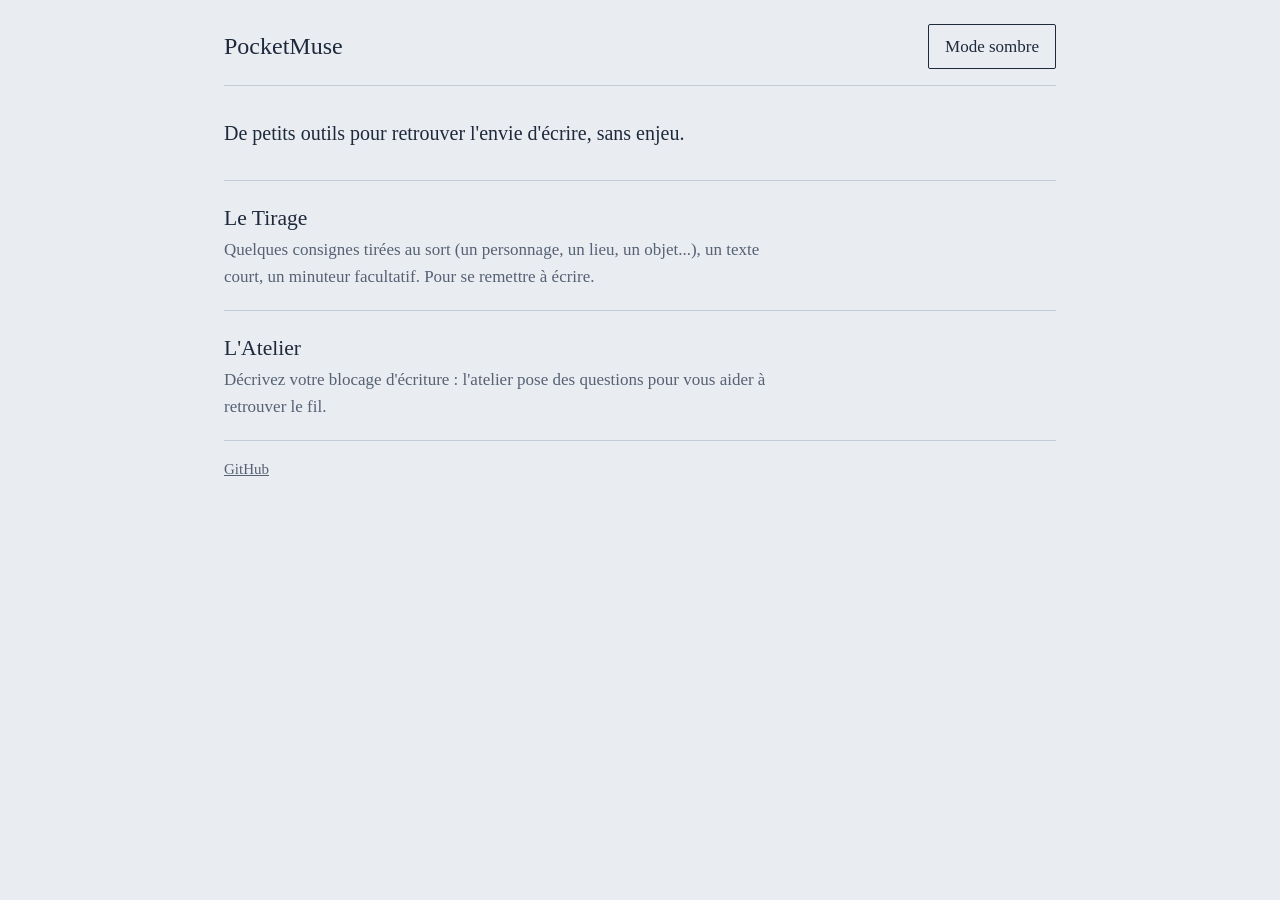
<file: index.html>
<!DOCTYPE html>
<html lang="fr">
    <head>
        <meta charset="utf-8">
        <meta name="viewport" content="width=device-width, initial-scale=1">
        <title>PocketMuse</title>
        <script>
            try {
                const choix = localStorage.getItem("theme");
                const sombre = matchMedia("(prefers-color-scheme: dark)").matches;
                document.documentElement.dataset.theme = choix || (sombre ? "dark" : "light");
            } catch (erreur) {
                document.documentElement.dataset.theme = "light";
            }
        </script>
        <link rel="stylesheet" href="style.css">
    </head>
    <body>

        <header class="entete">
            <h1 id="home">PocketMuse</h1>
            <button id="bascule-theme" type="button"></button>
        </header>

        <main>

            <p class="intro">De petits outils pour retrouver l'envie d'écrire, sans enjeu.</p>

            <ul class="outils">
                <li>
                    <a href="tirage/">
                        <span class="nom">Le Tirage</span>
                        <span class="description">Quelques consignes tirées au sort (un personnage, un lieu, un objet...), un texte court, un minuteur facultatif. Pour se remettre à écrire.</span>
                    </a>
                </li>
                <li>
                    <a href="atelier/">
                        <span class="nom">L'Atelier</span>
                        <span class="description">Décrivez votre blocage d'écriture : l'atelier pose des questions pour vous aider à retrouver le fil.</span>
                    </a>
                </li>
            </ul>
        
        </main>

        <footer>
            <a href="https://github.com/VonKavalier/pocket-muse" target="_blank" rel="noopener">GitHub</a>
        </footer>
        
        <script src="app.js"></script>
    </body>
</html>
</file>
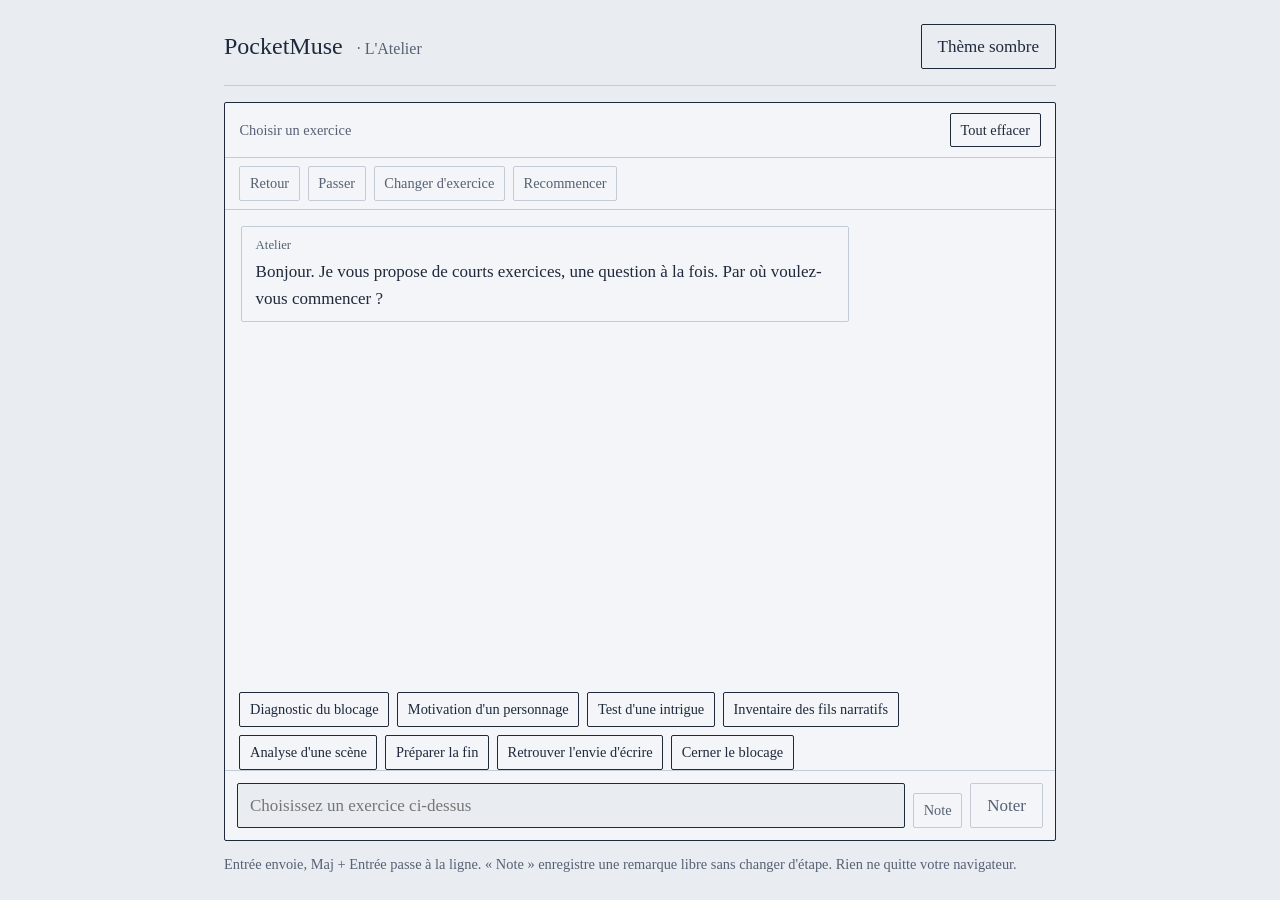
<file: atelier/index.html>
<!DOCTYPE html>
<html lang="fr">
<head>
  <meta charset="utf-8">
  <meta name="viewport" content="width=device-width, initial-scale=1">
  <title>PocketMuse · L'Atelier</title>
  <script>
    try {
      const choix = localStorage.getItem("theme");
      const sombre = matchMedia("(prefers-color-scheme: dark)").matches;
      document.documentElement.dataset.theme = choix || (sombre ? "dark" : "light");
    } catch (erreur) {
      document.documentElement.dataset.theme = "light";
    }
  </script>
  <link rel="stylesheet" href="../style.css">
  <link rel="stylesheet" href="style.css">
</head>
<body>

  <header class="entete">
    <h1 id="home">PocketMuse <span class="outil">L'Atelier</span></h1>
    <button id="bascule-theme" type="button"></button>
  </header>

  <main>

    <section class="fenetre" aria-label="Exercice avec l'atelier">

      <div class="barre">
        <span class="titre" id="progression"></span>
        <div class="reglages">
          <button id="effacer" class="petit" type="button">Tout effacer</button>
        </div>
      </div>

      <div class="actions" role="group" aria-label="Navigation dans l'exercice">
        <button id="retour" class="petit" type="button">Retour</button>
        <button id="passer" class="petit" type="button">Passer</button>
        <button id="changer" class="petit" type="button">Changer d'exercice</button>
        <button id="recommencer" class="petit" type="button">Recommencer</button>
      </div>

      <ul id="conversation" class="conversation" role="log" aria-live="off" aria-label="Échange avec l'atelier" tabindex="0"></ul>

      <div id="rapides" class="rapides" role="group" aria-label="Réponses rapides"></div>

      <form id="saisie" class="saisie">
        <textarea id="message" rows="1" autocomplete="off" aria-label="Votre réponse"></textarea>
        <button id="mode-note" class="petit" type="button" aria-pressed="false">Note</button>
        <button id="envoyer" class="principal" type="submit">Envoyer</button>
      </form>

      <p id="annonce" class="sr-only" aria-live="polite"></p>

    </section>

    <p class="aide">Entrée envoie, Maj + Entrée passe à la ligne. « Note » enregistre une remarque libre sans changer d'étape. Rien ne quitte votre navigateur.</p>

  </main>

  <script src="data.js"></script>
  <script src="moteur.js"></script>
  <script src="app.js"></script>
</body>
</html>
</file>
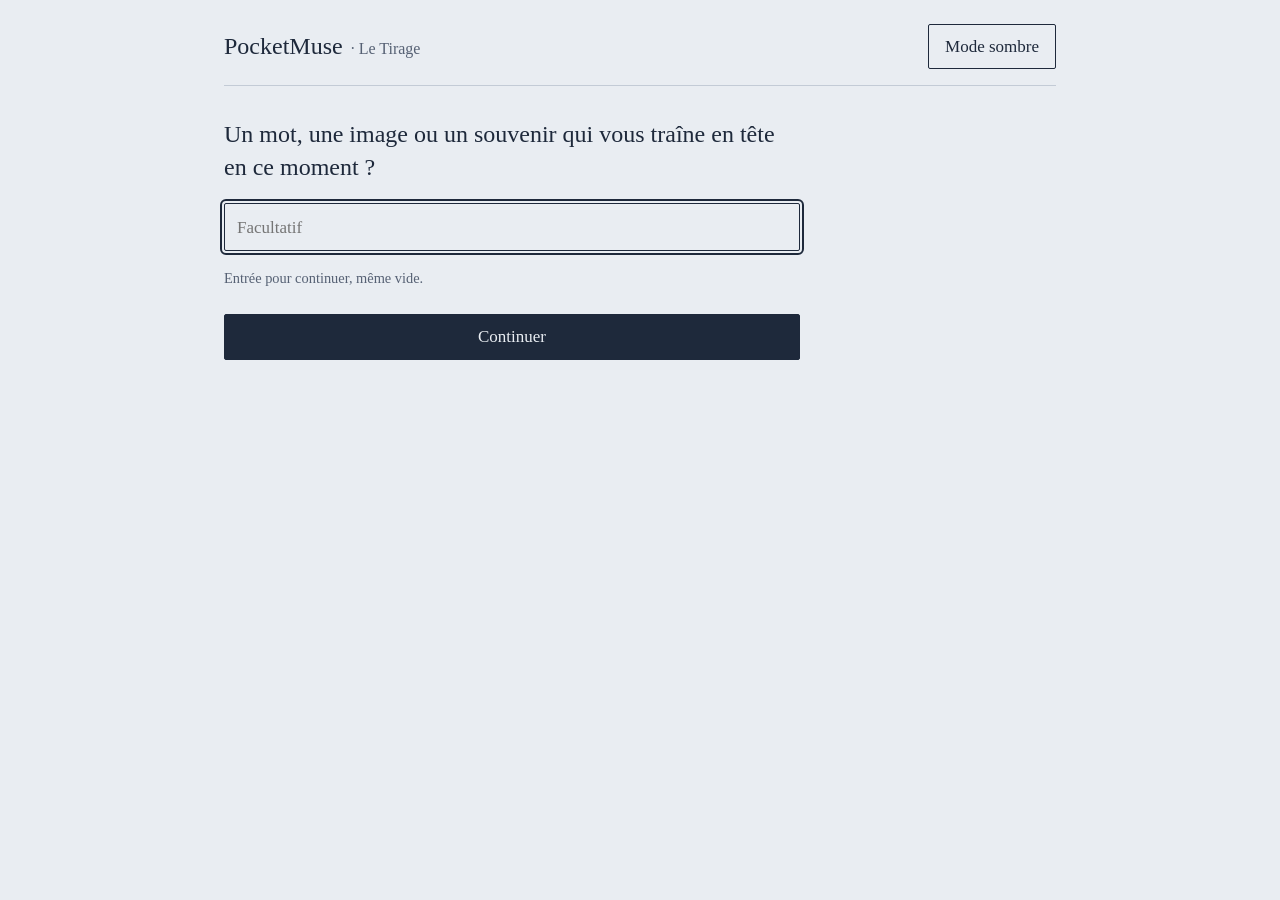
<file: tirage/index.html>
<!DOCTYPE html>
<html lang="fr">
<head>
  <meta charset="utf-8">
  <meta name="viewport" content="width=device-width, initial-scale=1">
  <title>PocketMuse · Le Tirage</title>
  <script>
    try {
      const choix = localStorage.getItem("theme");
      const sombre = matchMedia("(prefers-color-scheme: dark)").matches;
      document.documentElement.dataset.theme = choix || (sombre ? "dark" : "light");
    } catch (erreur) {
      document.documentElement.dataset.theme = "light";
    }
  </script>
  <link rel="stylesheet" href="../style.css">
  <link rel="stylesheet" href="style.css">
</head>
<body>

  <header class="entete">
    <h1 id="home">PocketMuse<span class="outil">Le Tirage</span></h1>
    <button id="bascule-theme" type="button"></button>
  </header>

  <main>

    <section id="accueil" class="ecran">
      <h2>Un mot, une image ou un souvenir qui vous traîne en tête en ce moment ?</h2>
      <input id="ingredient" type="text" placeholder="Facultatif" aria-label="Votre ingrédient">
      <p class="aide">Entrée pour continuer, même vide.</p>
      <button id="continuer" class="principal" type="button" data-vers="longueur">Continuer</button>
    </section>

    <section id="longueur" class="ecran" hidden>
      <h2>Quelle longueur visez-vous ?</h2>
      <div class="choix" data-cle="mots">
        <button type="button" data-valeur="100" data-vers="duree">100 mots (drabble)</button>
        <button type="button" data-valeur="150" data-vers="duree" class="defaut">150 mots</button>
        <button type="button" data-valeur="300" data-vers="duree">300 mots</button>
        <button type="button" data-valeur="500" data-vers="duree">500 mots</button>
      </div>
      <p class="aide">Touches 1 à 4, ou Entrée pour 150 mots.</p>
      <button class="retour" type="button" data-vers="accueil">Retour</button>
    </section>

    <section id="duree" class="ecran" hidden>
      <h2>Combien de temps vous donnez-vous ?</h2>
      <div class="choix" data-cle="minutes">
        <button type="button" data-valeur="5" data-vers="tirage">5 minutes</button>
        <button type="button" data-valeur="10" data-vers="tirage">10 minutes</button>
        <button type="button" data-valeur="15" data-vers="tirage" class="defaut">15 minutes</button>
        <button type="button" data-valeur="30" data-vers="tirage">30 minutes</button>
        <button type="button" data-valeur="0" data-vers="tirage">Sans minuteur</button>
      </div>
      <p class="aide">Touches 1 à 5, ou Entrée pour 15 minutes.</p>
      <button class="retour" type="button" data-vers="longueur">Retour</button>
    </section>

    <section id="tirage" class="ecran" hidden>
      <h2>Votre proposition d'écriture</h2>
      <ul id="proposition" class="elements"></ul>
      <div class="ligne">
        <button id="ajouter" type="button">Ajouter un élément</button>
        <button id="nouveau-tirage" type="button">Nouveau tirage</button>
      </div>
      <p class="aide">N'oubliez pas : ce sont des propositions, pas des règles.</p>
      <button id="commencer" class="principal defaut" type="button">On y va</button>
      <button class="retour" type="button" data-vers="duree">Retour</button>
    </section>

    <section id="ecriture" class="ecran" hidden>
      <div class="statut">
        <span id="compteur"></span>
        <span id="minuteur"></span>
      </div>

      <ul id="rappel" class="elements"></ul>

      <input id="titre" type="text" placeholder="Titre" aria-label="Titre">
      <textarea id="texte" placeholder="Votre texte" aria-label="Votre texte"></textarea>

      <button id="terminer" class="principal" type="button">Terminer</button>
    </section>

    <section id="resultat" class="ecran" hidden>
      <article>
        <h2 id="resultat-titre"></h2>
        <p id="resultat-texte"></p>
      </article>

      <p id="resultat-bilan"></p>
      <ul id="resultat-elements" class="elements"></ul>

      <div class="ligne">
        <button id="telecharger" class="principal" type="button">Télécharger (.txt)</button>
        <button id="copier" type="button">Copier le texte</button>
        <button id="reprendre" type="button">Reprendre l'écriture</button>
        <button id="recommencer" type="button">Recommencer</button>
      </div>
    </section>

  </main>

  <script src="data.js"></script>
  <script src="app.js"></script>
</body>
</html>
</file>
<file: style.css>
/* ===== Styles partagés (accueil, Atelier, Tirage) ===== */

* {
  box-sizing: border-box;
}

:root {
  --fond: #e9edf2;
  --texte: #1e293b;
  --discret: #566174;
  --trait: #c3cbd6;
  --police: Consolas, "Iowan Old Style", "Palatino Linotype", Palatino, Georgia, serif;
}

:root[data-theme="dark"] {
  --fond: #0f172a;
  --texte: #cbd5e1;
  --discret: #94a3b8;
  --trait: #263248;
  color-scheme: dark;
}

body {
  max-width: 55rem;
  margin: 0 auto;
  padding: 1.5rem;
  background: var(--fond);
  color: var(--texte);
  font-family: var(--police);
  font-size: 1.0625rem;
  line-height: 1.6;
}

:focus-visible {
  outline: 2px solid var(--texte);
  outline-offset: 2px;
}

/* En-tête */

.entete {
  display: flex;
  align-items: center;
  justify-content: space-between;
  margin-bottom: 2rem;
  padding-bottom: 1rem;
  border-bottom: 1px solid var(--trait);
}

h1 {
  margin: 0;
  font-size: 1.5rem;
  font-weight: 400;
  cursor: pointer;
}

.outil {
  margin-left: 0.5rem;
  color: var(--discret);
  font-size: 1rem;
}

.outil::before {
  content: "· ";
}

.aide {
  color: var(--discret);
  font-size: 0.9rem;
}

/* Formulaires et boutons */

input,
select,
textarea {
  padding: 0.6rem 0.75rem;
  border: 1px solid var(--texte);
  border-radius: 2px;
  background: var(--fond);
  color: var(--texte);
  font: inherit;
}

button {
  padding: 0.5rem 1rem;
  border: 1px solid var(--texte);
  border-radius: 2px;
  background: transparent;
  color: var(--texte);
  font: inherit;
  cursor: pointer;
}

button:hover,
.principal {
  background: var(--texte);
  color: var(--fond);
}

.principal:hover {
  background: transparent;
  color: var(--texte);
}

/* ===== Page d'accueil ===== */

.intro {
  max-width: 36rem;
  margin: 0 0 2rem;
  font-size: 1.25rem;
  line-height: 1.5;
}

.outils {
  margin: 0;
  padding: 0;
  list-style: none;
}

.outils li {
  border-top: 1px solid var(--trait);
}

.outils li:last-child {
  border-bottom: 1px solid var(--trait);
}

.outils a {
  display: block;
  padding: 1.25rem 0;
  color: inherit;
  text-decoration: none;
}

.nom {
  display: block;
  font-size: 1.35rem;
}

.description {
  display: block;
  max-width: 36rem;
  color: var(--discret);
}

.outils a:hover .nom,
.outils a:focus-visible .nom {
  text-decoration: underline;
}

/* Pied de page */

footer {
  padding-top: 1rem;
  color: var(--discret);
  font-size: 0.9375rem;
}

footer a {
  color: inherit;
}

footer a:hover,
footer a:focus-visible {
  color: var(--texte);
}
</file>
<file: atelier/style.css>
/* ===== L'Atelier : styles spécifiques (en plus de ../style.css) ===== */

:root {
  --panneau: #f3f5f8;
}

:root[data-theme="dark"] {
  --panneau: #131c32;
}

html {
  height: 100%;
}

body {
  display: flex;
  flex-direction: column;
  height: 100%;
  height: 100dvh;
}

/* En-tête */

.entete {
  flex: none;
  margin-bottom: 1rem;
}

.aide {
  flex: none;
  margin: 0;
}

main {
  display: flex;
  flex: 1;
  flex-direction: column;
  gap: 0.75rem;
  min-height: 0;
}

/* La fenêtre de chat */

.fenetre {
  display: flex;
  flex: 1;
  flex-direction: column;
  min-height: 14rem;
  border: 1px solid var(--texte);
  border-radius: 2px;
  background: var(--panneau);
  overflow: hidden;
}

.barre {
  display: flex;
  flex: none;
  flex-wrap: wrap;
  align-items: center;
  justify-content: space-between;
  gap: 0.5rem 1rem;
  padding: 0.6rem 0.9rem;
  border-bottom: 1px solid var(--trait);
}

.titre {
  color: var(--discret);
  font-size: 0.9rem;
}

.reglages {
  display: flex;
  flex-wrap: wrap;
  align-items: center;
  gap: 0.5rem;
}

.reglages label {
  color: var(--discret);
  font-size: 0.9rem;
}

.reglages select,
.petit {
  padding: 0.3rem 0.6rem;
  font-size: 0.9rem;
}

.conversation {
  display: flex;
  flex: 1;
  flex-direction: column;
  gap: 0.75rem;
  min-height: 0;
  margin: 0;
  padding: 1rem;
  list-style: none;
  overflow-y: auto;
  overscroll-behavior: contain;
  scrollbar-color: var(--trait) transparent;
}

.conversation li {
  display: flex;
  flex-direction: column;
  gap: 0.1rem;
  max-width: min(85%, 38rem);
  padding: 0.55rem 0.85rem;
  border: 1px solid var(--trait);
  border-radius: 2px;
}

.etiquette {
  color: var(--discret);
  font-size: 0.8rem;
}

.valeur {
  overflow-wrap: anywhere;
  white-space: pre-wrap;
}

.muse {
  align-self: flex-start;
}

.muse .valeur {
  font-size: 1.1rem;
}

.vous {
  align-self: flex-end;
  border-color: var(--texte);
}

.vous .valeur {
  font-style: italic;
}

.note {
  align-self: flex-end;
  border-style: dashed;
}

.note .valeur {
  color: var(--discret);
}

.recap {
  max-width: min(95%, 44rem);
}

.recap .valeur {
  font-size: 1rem;
}

/* Saisie */

.saisie {
  display: flex;
  flex: none;
  align-items: flex-end;
  gap: 0.5rem;
  padding: 0.75rem;
  border-top: 1px solid var(--trait);
}

.saisie textarea {
  flex: 1;
  max-height: 10rem;
  resize: none;
  line-height: 1.4;
}

@media (max-width: 36rem) {
  body {
    padding: 0.75rem;
  }

  .entete {
    margin-bottom: 0.75rem;
    padding-bottom: 0.75rem;
  }

  .conversation {
    padding: 0.75rem;
  }

  .conversation li {
    max-width: 92%;
  }
}

/* Mode guidé */

.actions,
.rapides {
  display: flex;
  flex: none;
  flex-wrap: wrap;
  gap: 0.5rem;
  padding: 0.5rem 0.9rem;
}

.actions {
  border-bottom: 1px solid var(--trait);
}

.rapides {
  padding-bottom: 0;
}

.rapides:empty {
  display: none;
}

button:disabled {
  border-color: var(--trait);
  background: transparent;
  color: var(--discret);
  cursor: not-allowed;
}

button[aria-pressed="true"] {
  background: var(--texte);
  color: var(--fond);
}

.case {
  display: inline-flex;
  align-items: center;
  gap: 0.35rem;
  font-size: 0.9rem;
  cursor: pointer;
}

.case input {
  width: 1rem;
  height: 1rem;
  padding: 0;
  accent-color: var(--texte);
}

.conversation:focus-visible {
  outline-offset: -4px;
}

.sr-only {
  position: absolute;
  width: 1px;
  height: 1px;
  margin: -1px;
  padding: 0;
  overflow: hidden;
  clip: rect(0 0 0 0);
  white-space: nowrap;
  border: 0;
}

/* La muse écrit */

.points { display: inline-flex; gap: 0.3rem; align-items: center; height: 1.7rem; }

.point {
  width: 0.4rem;
  height: 0.4rem;
  border-radius: 50%;
  background: var(--discret);
  animation: pulsation 1.2s infinite ease-in-out;
}

.point:nth-child(2) { animation-delay: 0.15s; }
.point:nth-child(3) { animation-delay: 0.3s; }

@keyframes pulsation {
  0%, 80%, 100% { opacity: 0.25; }
  40% { opacity: 1; }
}

@media (prefers-reduced-motion: reduce) {
  .point { animation: none; opacity: 0.6; }
}
</file>
<file: tirage/style.css>
/* ===== Le Tirage : styles spécifiques (en plus de ../style.css) ===== */

h2 {
  margin: 0 0 1.25rem;
  font-size: 1.5rem;
  font-weight: 400;
  line-height: 1.35;
}

.aide {
  margin: 1rem 0 1.5rem;
}

/* Questions */

#accueil,
#longueur,
#duree {
  max-width: 36rem;
}

input,
textarea {
  width: 100%;
}

.choix {
  display: flex;
  flex-direction: column;
  gap: 0.5rem;
  counter-reset: touche;
}

.choix button {
  text-align: left;
}

.choix button::before {
  content: counter(touche) "  ";
  counter-increment: touche;
  color: var(--discret);
}

.ligne {
  display: flex;
  flex-wrap: wrap;
  align-items: center;
  gap: 0.5rem;
}

/* Boutons */

.ecran > .principal {
  width: 100%;
}

.actions button,
.retour {
  padding: 0 0.5rem;
  border: 0;
  text-decoration: underline;
}

.actions button:hover,
.retour:hover {
  background: none;
  color: var(--texte);
  text-decoration: none;
}

.retour {
  margin-top: 0.75rem;
  padding: 0;
}

/* Éléments tirés */

.elements {
  margin: 0 0 1rem;
  padding: 0;
  list-style: none;
}

.elements li {
  display: grid;
  grid-template-columns: 9rem 1fr auto;
  align-items: baseline;
  gap: 0.25rem 1rem;
  padding: 0.7rem 0;
  /* border-top: 1px solid var(--trait); */
}

.elements li:last-child {
  border-bottom: 1px solid var(--trait);
}

.etiquette {
  color: var(--discret);
  font-size: 0.9rem;
}

.valeur {
  font-size: 1.15rem;
}

/* Écriture */

.statut {
  position: sticky;
  top: 0;
  display: flex;
  justify-content: space-between;
  margin-bottom: 1rem;
  padding: 0.75rem 0;
  border-bottom: 1px solid var(--trait);
  background: var(--fond);
  font-variant-numeric: tabular-nums;
}

#minuteur.depasse {
  text-decoration: underline;
}

#titre {
  margin-bottom: 1rem;
  font-size: 1.25rem;
}

#texte {
  min-height: 55vh;
  margin-bottom: 1rem;
  font-size: 1.125rem;
  line-height: 1.7;
  resize: vertical;
}

/* Résultat */

#resultat-texte {
  white-space: pre-wrap;
  font-size: 1.125rem;
  line-height: 1.8;
}

#resultat-bilan {
  margin-bottom: 1.5rem;
  color: var(--discret);
}

@media (max-width: 36rem) {
  .elements li {
    grid-template-columns: 1fr auto;
  }

  .etiquette {
    grid-column: 1 / -1;
  }
}
</file>
